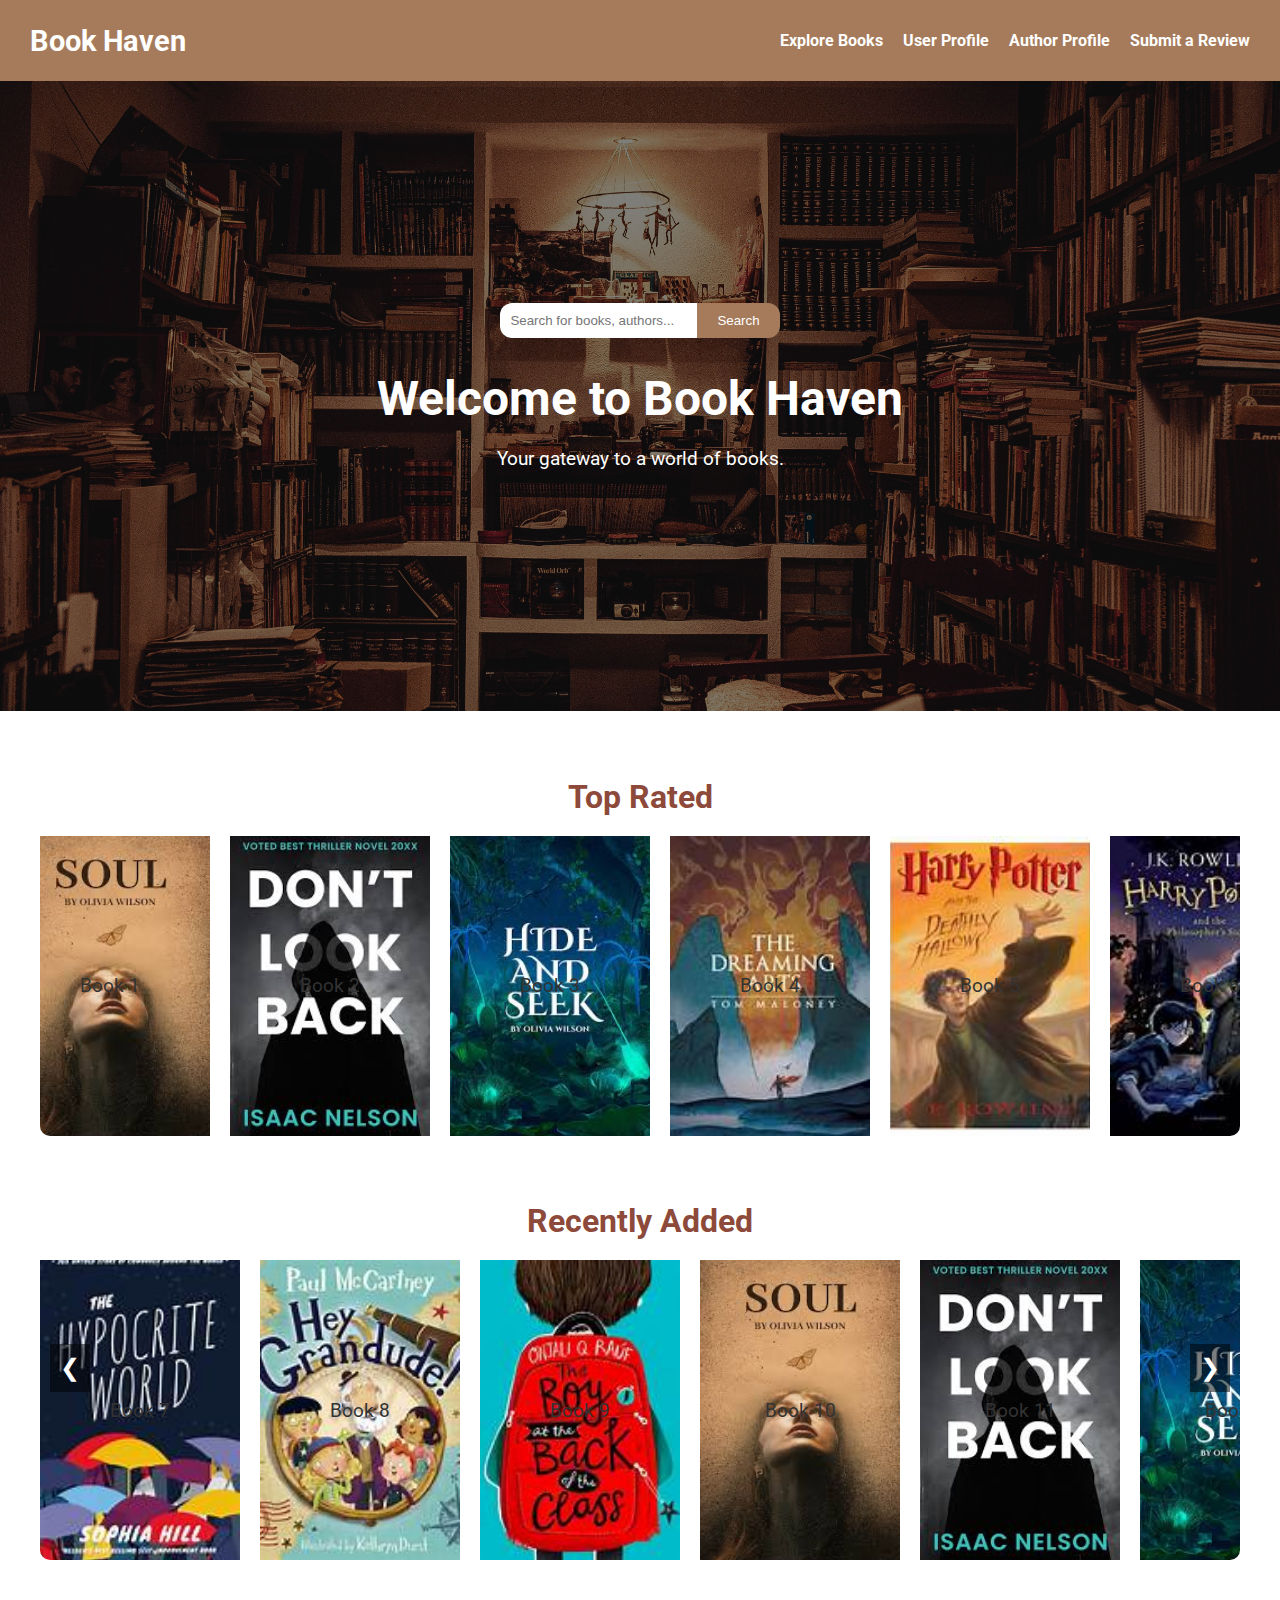
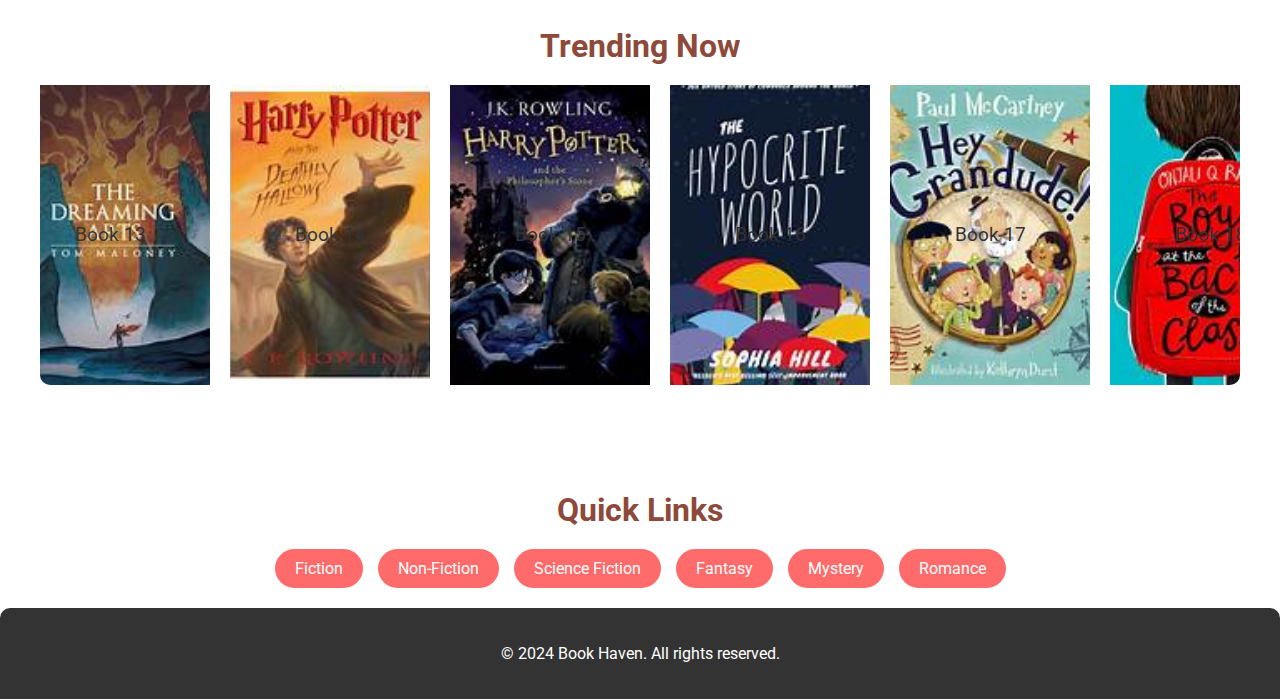
<file: book/index.html>
<!DOCTYPE html>
<html lang="en">
<head>
    <meta charset="UTF-8">
    <meta name="viewport" content="width=device-width, initial-scale=1.0">
    <title>Book Haven</title>
    <link rel="stylesheet" href="style.css">
    <link href="https://fonts.googleapis.com/css2?family=Roboto:wght@400;700&display=swap" rel="stylesheet">
</head>
<body>
    <!-- Navigation Bar -->
    <nav class="navbar">
        <div class="logo">
            <h1>Book Haven</h1>
        </div>
        <ul class="nav-links">
            <li><a href="b.html">Explore Books</a></li>
            <li><a href="index3.html">User Profile</a></li>
            <li><a href="index5.html">Author Profile</a></li>
            <li><a href="index4.html">Submit a Review</a></li>
        </ul>
    </nav>

    <!-- Hero Section -->
    <header class="hero">
        <div class="overlay"></div>
        <div class="hero-content">
            <div class="search-bar">
                <input type="text" id="searchInput" placeholder="Search for books, authors...">
                <button type="button" id="searchButton">Search</button>
            </div>
            <h1>Welcome to Book Haven</h1>
            <p>Your gateway to a world of books.</p>
        </div>
    </header>

    <!-- Main Content -->
    <main>
        <section class="highlights">
            <!-- Top Rated Section -->
            <section class="category">
                <h2>Top Rated</h2>
                <div class="carousel">
                    <div class="carousel-track auto-slide-track" id="top-rated-track">
                        <div class="item" id="book1">Book 1</div>
                        <div class="item" id="book2">Book 2</div>
                        <div class="item" id="book3">Book 3</div>
                        <div class="item" id="book4">Book 4</div>
                        <div class="item" id="book5">Book 5</div>
                        <div class="item" id="book6">Book 6</div>
                        <!-- Duplicate items for seamless looping -->
                        <div class="item" id="book1-duplicate">Book 1</div>
                        <div class="item" id="book2-duplicate">Book 2</div>
                        <div class="item" id="book3-duplicate">Book 3</div>
                        <div class="item" id="book4-duplicate">Book 4</div>
                        <div class="item" id="book5-duplicate">Book 5</div>
                        <div class="item" id="book6-duplicate">Book 6</div>
                    </div>
                </div>
            </section>
    
            <!-- Recently Added Section -->
            <section class="category">
                <h2>Recently Added</h2>
                <div class="carousel">
                    <div class="carousel-track" id="recently-added-track">
                        <div class="item" id="book7">Book 7</div>
                        <div class="item" id="book8">Book 8</div>
                        <div class="item" id="book9">Book 9</div>
                        <div class="item" id="book10">Book 10</div>
                        <div class="item" id="book11">Book 11</div>
                        <div class="item" id="book12">Book 12</div>
                    </div>
                </div>
                <button class="prev" data-target="recently-added-track">❮</button>
                <button class="next" data-target="recently-added-track">❯</button>
            </section>
    
            <!-- Trending Now Section -->
            <section class="category">
                <h2>Trending Now</h2>
                <div class="carousel">
                    <div class="carousel-track auto-slide-track" id="trending-now-track">
                        <div class="item" id="book13">Book 13</div>
                        <div class="item" id="book14">Book 14</div>
                        <div class="item" id="book15">Book 15</div>
                        <div class="item" id="book16">Book 16</div>
                        <div class="item" id="book17">Book 17</div>
                        <div class="item" id="book18">Book 18</div>
                        <!-- Duplicate items for seamless looping -->
                        <div class="item" id="book13-duplicate">Book 13</div>
                        <div class="item" id="book14-duplicate">Book 14</div>
                        <div class="item" id="book15-duplicate">Book 15</div>
                        <div class="item" id="book16-duplicate">Book 16</div>
                        <div class="item" id="book17-duplicate">Book 17</div>
                        <div class="item" id="book18-duplicate">Book 18</div>
                    </div>
                </div>
            </section>
        </section>
        

        <!-- Quick Links -->
        <section class="quick-links">
            <h2>Quick Links</h2>
            <ul>
                <li><a href="#">Fiction</a></li>
                <li><a href="#">Non-Fiction</a></li>
                <li><a href="#">Science Fiction</a></li>
                <li><a href="#">Fantasy</a></li>
                <li><a href="#">Mystery</a></li>
                <li><a href="#">Romance</a></li>
            </ul>
        </section>
    </main>

    <!-- Footer -->
    <footer>
        <p>&copy; 2024 Book Haven. All rights reserved.</p>
    </footer>
    <script>

        document.getElementById('searchButton').addEventListener('click', function() {
            const query = document.getElementById('searchInput').value.trim();
            
            if (query) {
                localStorage.setItem('searchQuery', query); // Save the query to local storage
                window.location.href = 'results.html';      // Redirect to the results page
            } else {
                alert('Please enter a search term.');
            }
        });

        document.addEventListener('DOMContentLoaded', () => {
            // Function to initialize auto-sliding for a carousel track
            function initializeAutoSlide(track) {
                let isPaused = false;
                let scrollAmount = 0;
                const speed = 1; // Adjust the speed as needed

                // Clone the first set of items to create a seamless loop
                const items = track.children;
                const totalScrollWidth = track.scrollWidth / 2; // Because of duplicated items

                // Function to handle the sliding
                function slideCarousel() {
                    if (!isPaused) {
                        scrollAmount -= speed;
                        if (Math.abs(scrollAmount) >= totalScrollWidth) {
                            scrollAmount = 0;
                        }
                        track.style.transform = `translateX(${scrollAmount}px)`;
                    }
                    requestAnimationFrame(slideCarousel);
                }

                // Start sliding
                slideCarousel();

                // Pause on hover
                track.parentElement.addEventListener('mouseenter', () => {
                    isPaused = true;
                });

                track.parentElement.addEventListener('mouseleave', () => {
                    isPaused = false;
                });
            }

            // Initialize auto-slide for all tracks with class 'auto-slide-track'
            const autoSlideTracks = document.querySelectorAll('.auto-slide-track');
            autoSlideTracks.forEach(track => {
                initializeAutoSlide(track);
            });

            // Navigation for Recently Added Section
            const prevButtons = document.querySelectorAll('.prev');
            const nextButtons = document.querySelectorAll('.next');

            prevButtons.forEach(button => {
                button.addEventListener('click', () => {
                    const targetId = button.getAttribute('data-target');
                    const track = document.getElementById(targetId);
                    slideBy(track, 200); // Adjust the slide amount as needed
                });
            });

            nextButtons.forEach(button => {
                button.addEventListener('click', () => {
                    const targetId = button.getAttribute('data-target');
                    const track = document.getElementById(targetId);
                    slideBy(track, -200); // Adjust the slide amount as needed
                });
            });

            // Function to handle manual sliding
            function slideBy(track, amount) {
                const currentTransform = getTranslateX(track.style.transform);
                let newTransform = currentTransform + amount;

                // Boundary checks
                const maxTransform = 0;
                const minTransform = -(track.scrollWidth / 2);

                if (newTransform > maxTransform) {
                    newTransform = maxTransform;
                } else if (newTransform < minTransform) {
                    newTransform = minTransform;
                }

                track.style.transform = `translateX(${newTransform}px)`;
            }

            // Helper function to get the current translateX value
            function getTranslateX(transform) {
                if (transform) {
                    const match = transform.match(/translateX\((-?\d+)px\)/);
                    return match ? parseInt(match[1], 10) : 0;
                }
                return 0;
            }
        });
    </script>
</body>
</html>
</file>
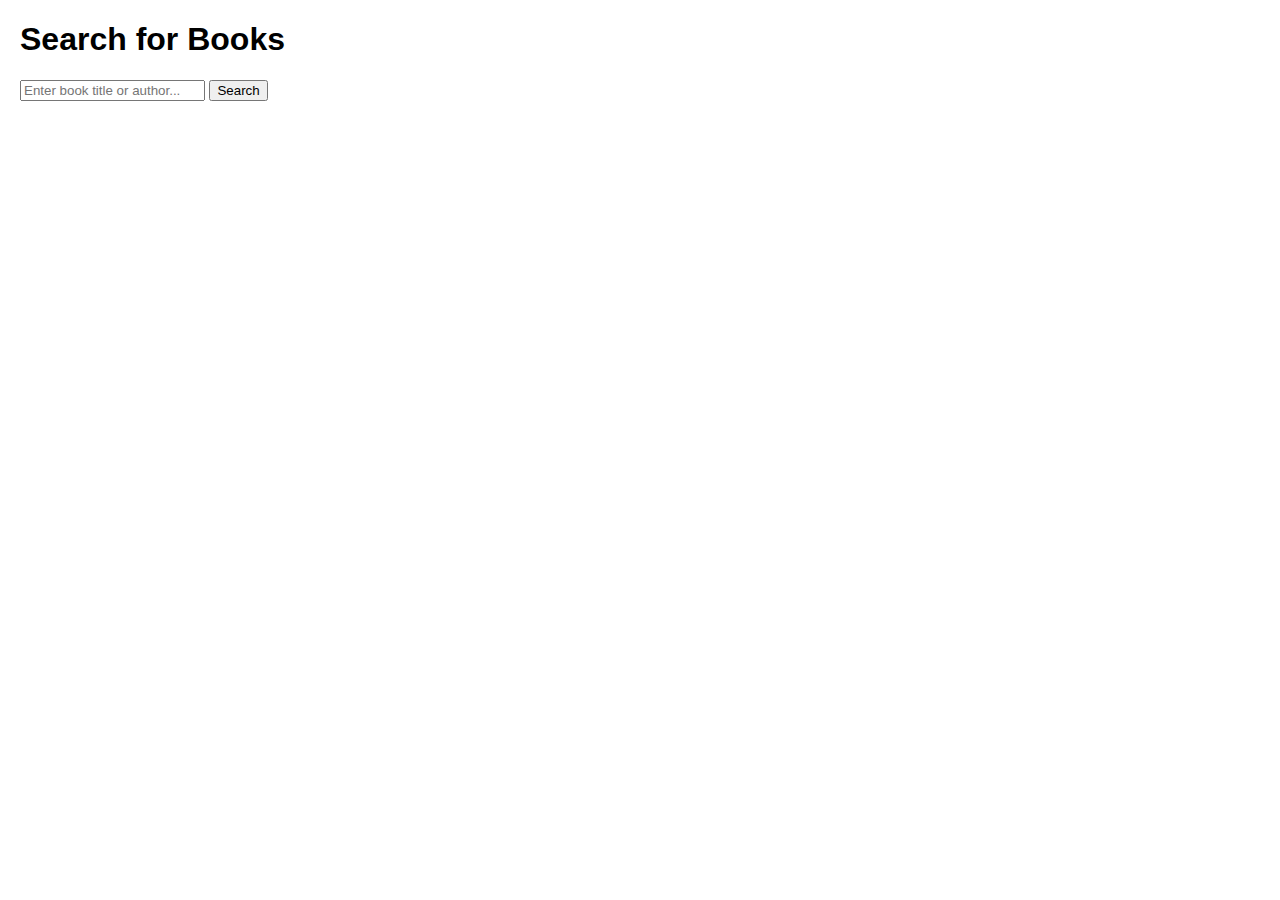
<file: book/b.html>
<!DOCTYPE html>
<html lang="en">
<head>
    <meta charset="UTF-8">
    <meta name="viewport" content="width=device-width, initial-scale=1.0">
    <title>Google Books API Example</title>
    <link rel="stylesheet" href="https://cdnjs.cloudflare.com/ajax/libs/font-awesome/6.0.0-beta3/css/all.min.css"> <!-- Include Font Awesome -->
    <style>
        body {
            font-family: Arial, sans-serif;
            margin: 20px;
        }
        #results {
            display: flex;
            flex-direction: column; 
            gap: 20px; 
        }
        .genre-section {
            border: 1px solid #ccc;
            padding: 10px;
            border-radius: 5px;
        }
        .genre-title {
            font-size: 1.5em;
            margin-bottom: 10px;
        }
        .books-container {
            display: flex;
            flex-wrap: wrap;
            gap: 20px; 
            justify-content: space-between; 
        }
        .book {
            flex: 1 1 calc(23% - 20px); 
            border: 1px solid #ccc;
            padding: 10px;
            border-radius: 5px;
            text-align: center;
        }
        .book img {
            max-width: 100px;
            height: auto; 
        }
        .heart {
            cursor: pointer;
            font-size: 20px;
            color: #ccc; 
            margin-top: 10px;
            transition: color 0.3s; /* Smooth transition for color change */
        }
        .heart.filled {
            color: pink; 
        }
        .details-button {
            margin-top: 10px;
            padding: 5px 10px;
            background-color: #4CAF50;
            color: white;
            border: none;
            border-radius: 5px;
            cursor: pointer;
        }
        .details-button:hover {
            background-color: #45a049;
        }
        @media (max-width: 768px) {
            .book {
                flex: 1 1 calc(45% - 20px); 
            }
        }
        @media (max-width: 480px) {
            .book {
                flex: 1 1 calc(100% - 20px); 
            }
        }
    </style>
</head>
<body>
    <h1>Search for Books</h1>
    <input type="text" id="searchInput" placeholder="Enter book title or author...">
    <button id="searchButton">Search</button>
    <div id="results"></div>

    <script>
        const apiKey = 'AIzaSyCqMq6cvfSqW_j_kKticnqxlyitiy_mjIo'; // Replace with your API key

        function searchBooks(query) {
            const url = `https://www.googleapis.com/books/v1/volumes?q=${query}&key=${apiKey}`;
            fetch(url)
                .then(response => response.json())
                .then(data => {
                    const resultsDiv = document.getElementById('results');
                    resultsDiv.innerHTML = '';
                    if (data.items) {
                        data.items.forEach(item => {
                            const book = item.volumeInfo;
                            const bookId = item.id;  // Get the unique book ID from the API response
                            const bookDiv = document.createElement('div');
                            bookDiv.classList.add('book');
                            bookDiv.innerHTML = `
                                <h3>${book.title}</h3>
                                <p><strong>Author(s):</strong> ${book.authors ? book.authors.join(', ') : 'Unknown'}</p>
                                ${book.imageLinks ? `<img src="${book.imageLinks.thumbnail}" alt="${book.title} thumbnail">` : ''}
                                <span class="heart" onclick="toggleWishlist(this)"><i class="far fa-heart"></i></span>
                                <button class="details-button" onclick="viewDetails('${bookId}')">Details</button>
                            `;
                            resultsDiv.appendChild(bookDiv);
                        });
                    } else {
                        resultsDiv.innerHTML = '<p>No results found.</p>';
                    }
                })
                .catch(error => console.error('Error fetching books:', error));
        }

        document.getElementById('searchButton').addEventListener('click', () => {
            const searchInput = document.getElementById('searchInput').value;
            searchBooks(searchInput);
        });

        function viewDetails(bookId) {
            // Store the book ID in localStorage
            localStorage.setItem('bookId', bookId);
            
            // Redirect to the details page
            window.location.href = 'a.html';
        }

        function toggleWishlist(heartElement) {
            heartElement.classList.toggle('filled');
            const icon = heartElement.querySelector('i');
            const title = heartElement.parentElement.querySelector('h3').innerText;
            const authors = heartElement.parentElement.querySelector('p').innerText;
            const thumbnail = heartElement.parentElement.querySelector('img') ? 
                              heartElement.parentElement.querySelector('img').src : null;

            const wishlist = JSON.parse(localStorage.getItem('wishlist')) || [];
            const bookIndex = wishlist.findIndex(book => book.title === title);

            if (!heartElement.classList.contains('filled')) {
                if (bookIndex !== -1) {
                    wishlist.splice(bookIndex, 1);
                    localStorage.setItem('wishlist', JSON.stringify(wishlist));
                    alert(`${title} has been removed from your wishlist.`);
                }
                icon.classList.remove('fas');
                icon.classList.add('far');
            } else {
                if (bookIndex === -1) {
                    wishlist.push({ title: title, authors: authors, thumbnail: thumbnail });
                    localStorage.setItem('wishlist', JSON.stringify(wishlist));
                    alert(`${title} has been added to your wishlist.`);
                }
                icon.classList.remove('far');
                icon.classList.add('fas');
            }
        }
    </script>
</body>
</html>
</file>
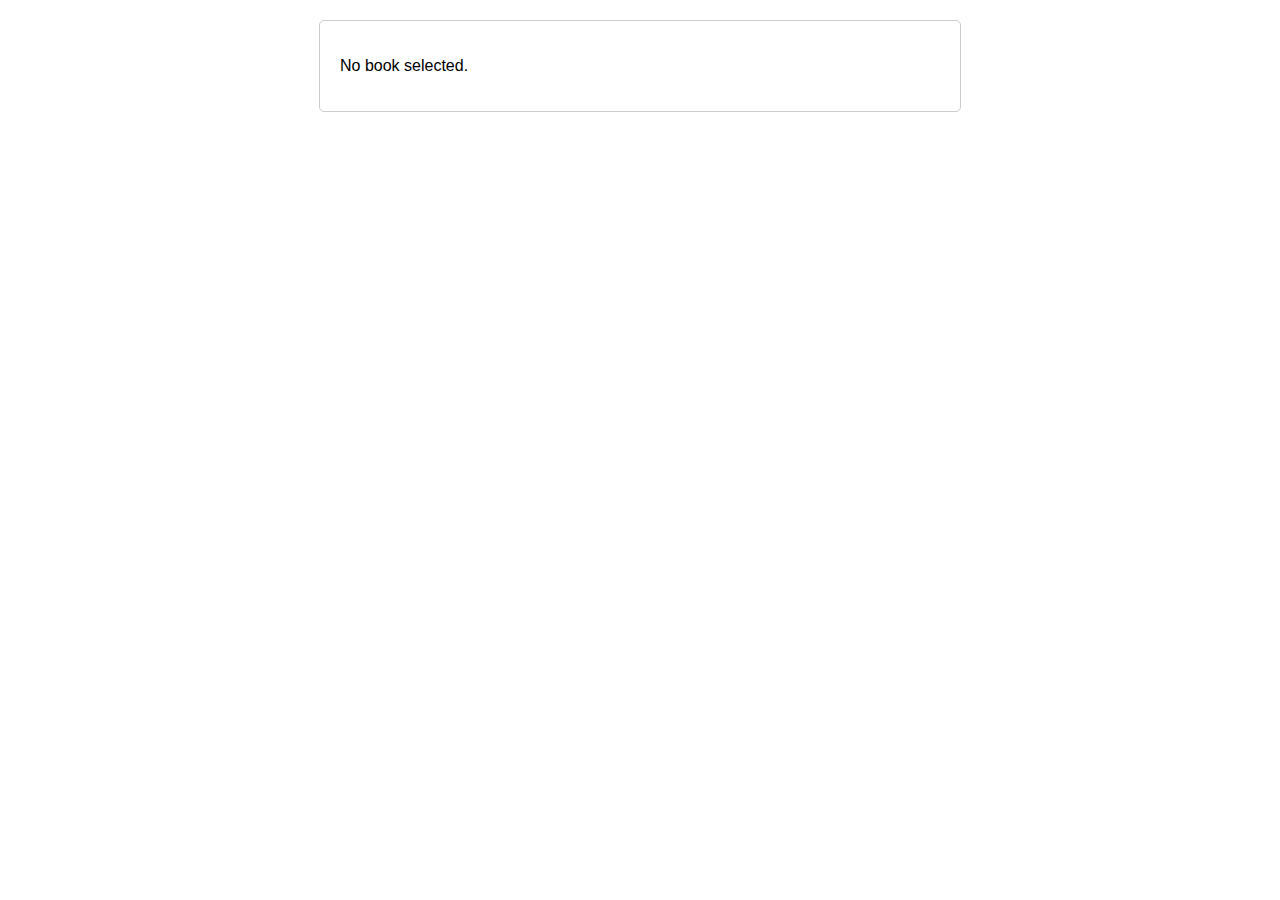
<file: book/bb.html>
<!DOCTYPE html>
<html lang="en">
<head>
    <meta charset="UTF-8">
    <meta name="viewport" content="width=device-width, initial-scale=1.0">
    <title>Book Details</title>
    <style>
        body {
            font-family: Arial, sans-serif;
            margin: 20px;
        }
        .book-details {
            max-width: 600px;
            margin: 0 auto;
            padding: 20px;
            border: 1px solid #ccc;
            border-radius: 5px;
        }
        .book-details img {
            max-width: 150px;
            height: auto;
            display: block;
            margin: 0 auto;
        }
        .book-title {
            font-size: 1.5em;
            margin: 10px 0;
        }
        .book-author, .book-description, .similar-books {
            margin: 10px 0;
        }
        .btn {
            margin-top: 10px;
            padding: 8px 15px;
            background-color: #4CAF50;
            color: white;
            border: none;
            border-radius: 5px;
            cursor: pointer;
            text-decoration: none;
        }
        .btn:hover {
            background-color: #45a049;
        }
        .heart {
            cursor: pointer;
            font-size: 20px;
            color: #ccc;
            margin-top: 10px;
            transition: color 0.3s;
        }
        .heart.filled {
            color: pink;
        }
    </style>
</head>
<body>

<div class="book-details" id="bookDetails">
    <p>Loading book details...</p>
</div>

<script>
    const apiKey = 'AIzaSyCqMq6cvfSqW_j_kKticnqxlyitiy_mjIo'; // Your API key
    const bookId = localStorage.getItem('bookId');

    function toggleWishlist(bookTitle, bookAuthors, bookThumbnail) {
        const wishlist = JSON.parse(localStorage.getItem('wishlist')) || [];
        const bookIndex = wishlist.findIndex(book => book.title === bookTitle);

        if (bookIndex !== -1) {
            wishlist.splice(bookIndex, 1);
            localStorage.setItem('wishlist', JSON.stringify(wishlist));
            alert(`${bookTitle} has been removed from your wishlist.`);
        } else {
            wishlist.push({ title: bookTitle, authors: bookAuthors, thumbnail: bookThumbnail });
            localStorage.setItem('wishlist', JSON.stringify(wishlist));
            alert(`${bookTitle} has been added to your wishlist.`);
        }
    }

    if (bookId) {
        fetch(`https://www.googleapis.com/books/v1/volumes/${bookId}?key=${apiKey}`)
            .then(response => response.json())
            .then(data => {
                if (data.volumeInfo) {
                    const book = data.volumeInfo;
                    const bookDetailsDiv = document.getElementById('bookDetails');

                    bookDetailsDiv.innerHTML = `
                        <img src="${book.imageLinks ? book.imageLinks.thumbnail : ''}" alt="${book.title}">
                        <h2 class="book-title">${book.title}</h2>
                        <p class="book-author"><strong>Author(s):</strong> ${book.authors ? book.authors.join(', ') : 'Unknown'}</p>
                        <p class="book-description">${book.description ? book.description : 'No description available.'}</p>

                        <a href="${book.previewLink ? book.previewLink : '#'}" class="btn" target="_blank">Read Online</a>
                        <a href="${book.accessInfo && book.accessInfo.pdf ? book.accessInfo.pdf.downloadLink : '#'}" class="btn" target="_blank">Download Book</a>

                        <h3 class="similar-books">Similar Books:</h3>
                        <div id="similarBooks"></div>
                    `;

                    // Fetch similar books based on the genre or category
                    if (book.categories) {
                        const category = book.categories[0];
                        fetch(`https://www.googleapis.com/books/v1/volumes?q=subject:${category}&key=${apiKey}`)
                            .then(response => response.json())
                            .then(similarData => {
                                const similarBooksDiv = document.getElementById('similarBooks');
                                similarBooksDiv.innerHTML = '';
                                similarData.items.slice(0, 4).forEach(similarItem => {
                                    const similarBook = similarItem.volumeInfo;
                                    similarBooksDiv.innerHTML += `
                                        <div class="book">
                                            <h4>${similarBook.title}</h4>
                                            <p><strong>Author(s):</strong> ${similarBook.authors ? similarBook.authors.join(', ') : 'Unknown'}</p>
                                            ${similarBook.imageLinks ? `<img src="${similarBook.imageLinks.thumbnail}" alt="${similarBook.title}">` : ''}
                                            <span class="heart" onclick="toggleWishlist('${similarBook.title}', '${similarBook.authors ? similarBook.authors.join(', ') : ''}', '${similarBook.imageLinks ? similarBook.imageLinks.thumbnail : ''}')">
                                                <i class="far fa-heart"></i>
                                            </span>
                                        </div>
                                    `;
                                });
                            })
                            .catch(error => console.error('Error fetching similar books:', error));
                    }
                } else {
                    document.getElementById('bookDetails').innerHTML = '<p>Book details not found.</p>';
                }
            })
            .catch(error => {
                console.error('Error fetching book details:', error);
                document.getElementById('bookDetails').innerHTML = '<p>Error loading book details.</p>';
            });
    } else {
        document.getElementById('bookDetails').innerHTML = '<p>No book selected.</p>';
    }
</script>

</body>
</html>
</file>
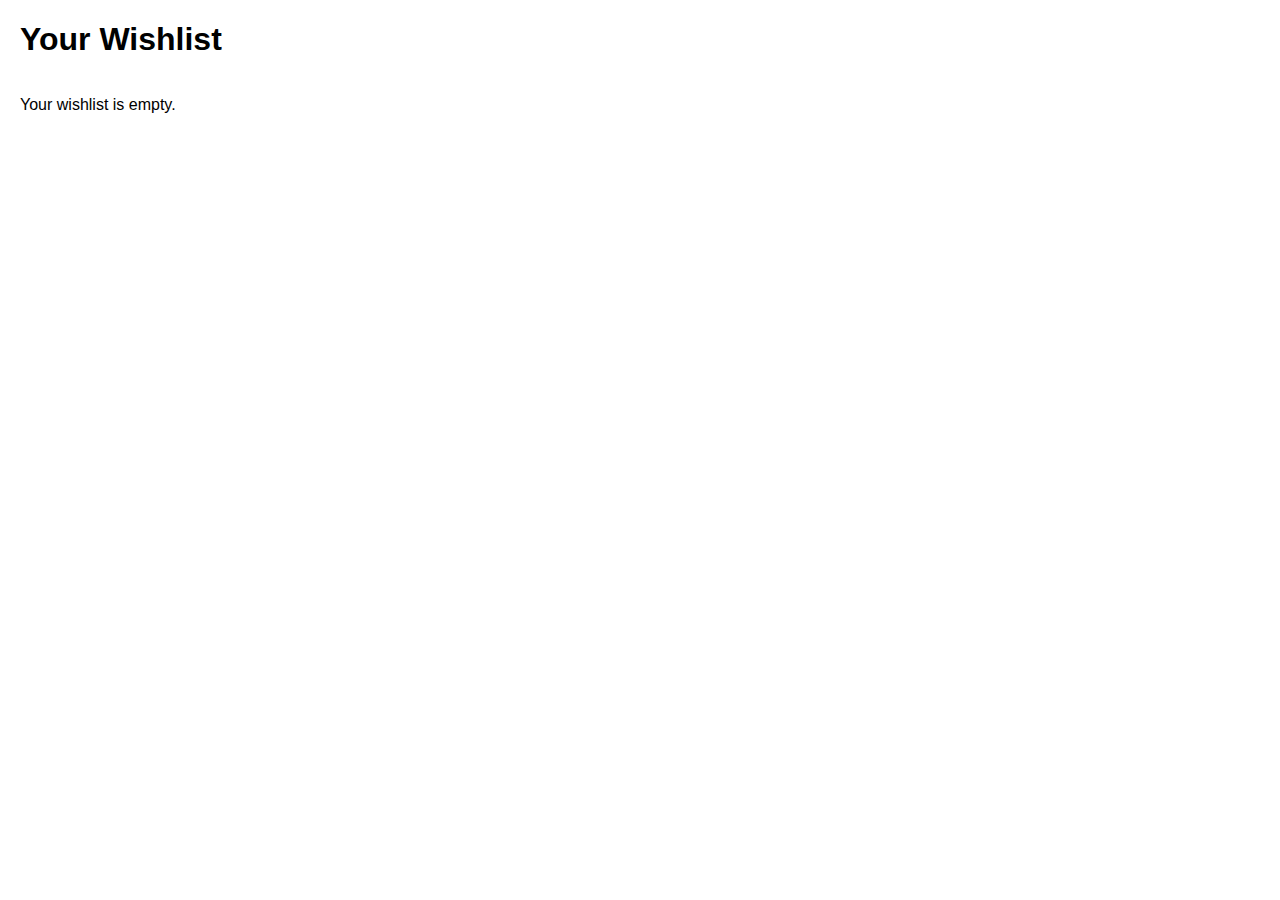
<file: book/c.html>
<!DOCTYPE html>
<html lang="en">
<head>
    <meta charset="UTF-8">
    <meta name="viewport" content="width=device-width, initial-scale=1.0">
    <title>Your Wishlist</title>
    <style>
        body {
            font-family: Arial, sans-serif;
            margin: 20px;
        }
        #wishlist {
            display: flex;
            flex-direction: column;
            gap: 20px;
        }
        .book {
            border: 1px solid #ccc;
            padding: 10px;
            border-radius: 5px;
            text-align: center;
        }
        .book img {
            max-width: 100px;
            height: auto; /* Maintain aspect ratio */
        }
    </style>
</head>
<body>
    <h1>Your Wishlist</h1>
    <div id="wishlist"></div>

    <script>
        function displayWishlist() {
            const wishlist = JSON.parse(localStorage.getItem('wishlist')) || [];
            const wishlistDiv = document.getElementById('wishlist');
            wishlistDiv.innerHTML = ''; // Clear previous entries

            if (wishlist.length === 0) {
                wishlistDiv.innerHTML = '<p>Your wishlist is empty.</p>';
                return;
            }

            wishlist.forEach(book => {
                const bookDiv = document.createElement('div');
                bookDiv.classList.add('book');
                bookDiv.innerHTML = `
                    <h3>${book.title}</h3>
                    <p><strong>Author(s):</strong> ${book.authors}</p>
                    ${book.thumbnail ? `<img src="${book.thumbnail}" alt="${book.title} thumbnail">` : ''} <!-- Display thumbnail -->
                `;
                wishlistDiv.appendChild(bookDiv);
            });
        }

        // Display wishlist on page load
        displayWishlist();
    </script>
</body>
</html>
</file>
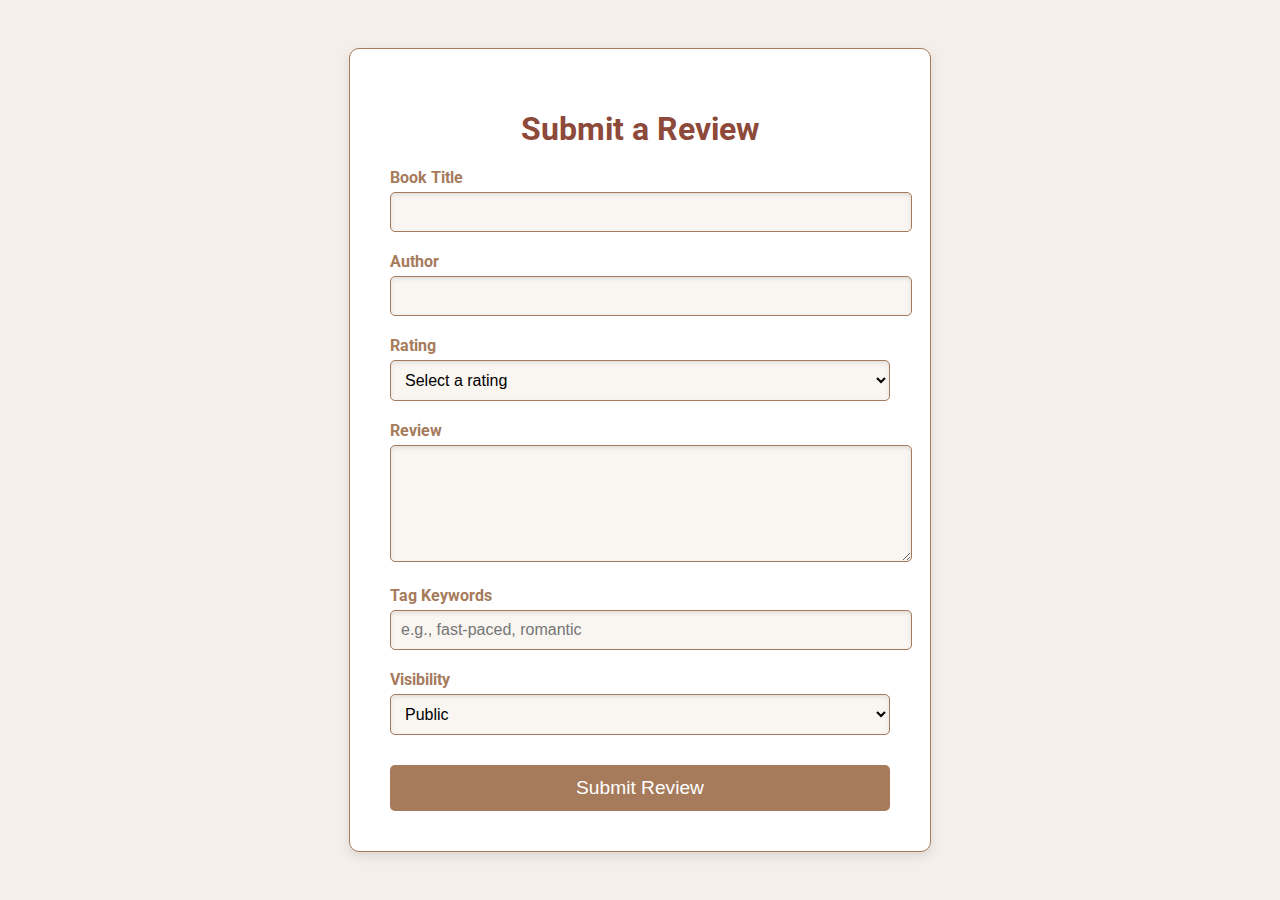
<file: book/index4.html>
<!DOCTYPE html>
<html lang="en">
<head>
    <meta charset="UTF-8">
    <meta name="viewport" content="width=device-width, initial-scale=1.0">
    <title>Submit a Review</title>
    <link rel="stylesheet" href="style4.css">
    <link href="https://fonts.googleapis.com/css2?family=Roboto:wght@400;700&display=swap" rel="stylesheet">
</head>
<body>
    <div class="container">
        <h1>Submit a Review</h1>
        <form class="review-form" id="reviewForm">
            <div class="form-group">
                <label for="book-title">Book Title</label>
                <input type="text" id="book-title" name="book-title" required>
            </div>

            <div class="form-group">
                <label for="author">Author</label>
                <input type="text" id="author" name="author" required>
            </div>

            <div class="form-group">
                <label for="rating">Rating</label>
                <select id="rating" name="rating" required>
                    <option value="">Select a rating</option>
                    <option value="5">★★★★★</option>
                    <option value="4">★★★★☆</option>
                    <option value="3">★★★☆☆</option>
                    <option value="2">★★☆☆☆</option>
                    <option value="1">★☆☆☆☆</option>
                </select>
            </div>

            <div class="form-group">
                <label for="review-text">Review</label>
                <textarea id="review-text" name="review-text" rows="5" required></textarea>
            </div>

            <div class="form-group">
                <label for="keywords">Tag Keywords</label>
                <input type="text" id="keywords" name="keywords" placeholder="e.g., fast-paced, romantic">
            </div>

            <div class="form-group">
                <label for="visibility">Visibility</label>
                <select id="visibility" name="visibility">
                    <option value="public">Public</option>
                    <option value="friends">Friends Only</option>
                    <option value="private">Private</option>
                </select>
            </div>

            <button type="submit" class="submit-btn">Submit Review</button>
        </form>
        <p id="successMessage" style="display: none; color: green; text-align: center; margin-top: 20px;">
            Your review has been submitted successfully!
        </p>
    </div>

    <script>
        document.getElementById('reviewForm').addEventListener('submit', function(event) {
            event.preventDefault();

            // Form validation
            const form = event.target;
            const formData = new FormData(form);
            let isValid = true;

            for (let [key, value] of formData.entries()) {
                if (!value.trim()) {
                    isValid = false;
                    break;
                }
            }

            if (isValid) {
                // Display success message
                document.getElementById('successMessage').style.display = 'block';

                // Optional: Reset form after showing message
                // form.reset();
            } else {
                alert('Please fill out all required fields.');
            }
        });
    </script>
</body>
</html>
</file>
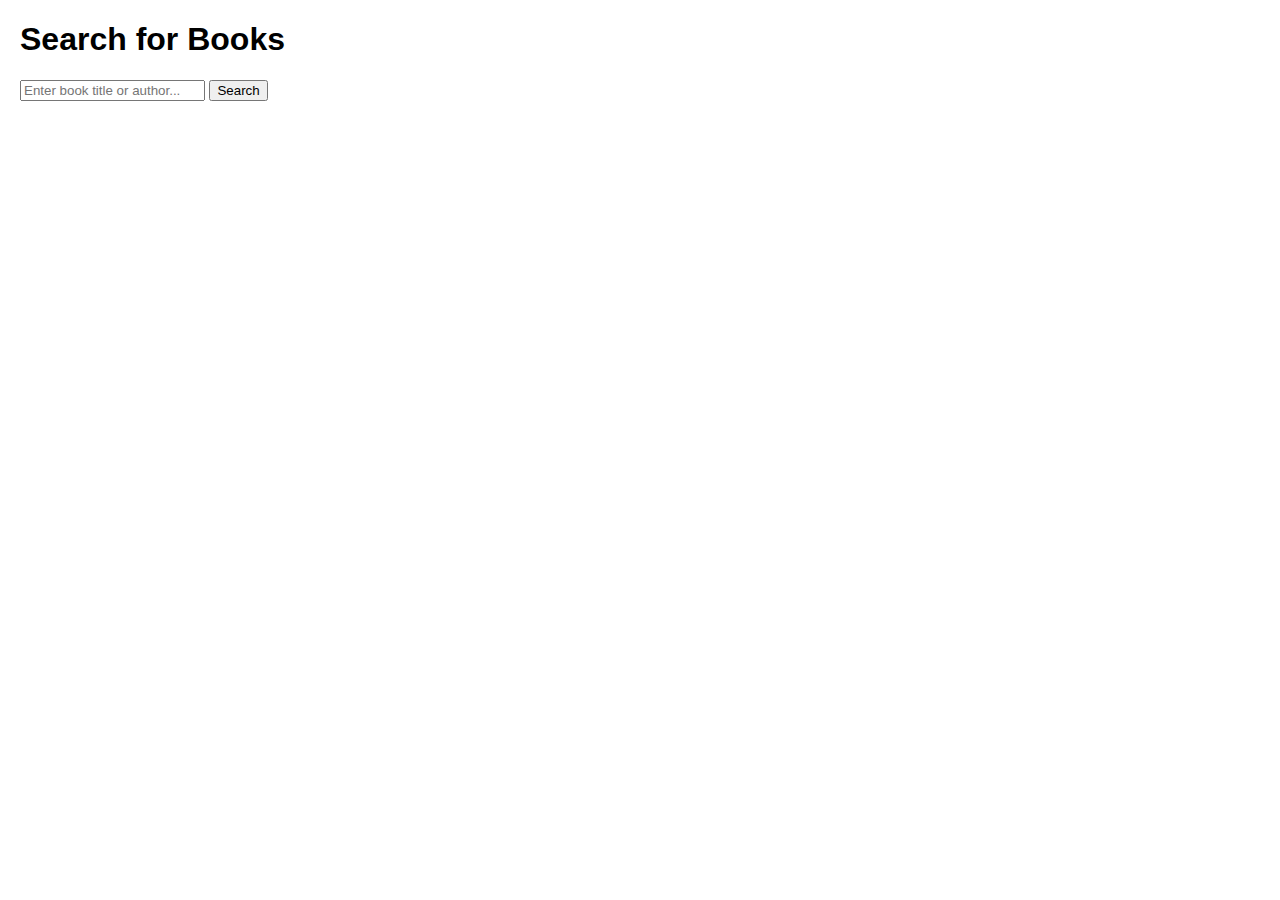
<file: book/x.html>
<!DOCTYPE html>
<html lang="en">
<head>
    <meta charset="UTF-8">
    <meta name="viewport" content="width=device-width, initial-scale=1.0">
    <title>Google Books API Example</title>
    <link rel="stylesheet" href="https://cdnjs.cloudflare.com/ajax/libs/font-awesome/6.0.0-beta3/css/all.min.css"> <!-- Include Font Awesome -->
    <style>
        body {
            font-family: Arial, sans-serif;
            margin: 20px;
        }
        #results {
            display: flex;
            flex-direction: column; 
            gap: 20px; 
        }
        .genre-section {
            border: 1px solid #ccc;
            padding: 10px;
            border-radius: 5px;
        }
        .genre-title {
            font-size: 1.5em;
            margin-bottom: 10px;
        }
        .books-container {
            display: flex;
            flex-wrap: wrap;
            gap: 20px; 
            justify-content: space-between; 
        }
        .book {
            flex: 1 1 calc(23% - 20px); 
            border: 1px solid #ccc;
            padding: 10px;
            border-radius: 5px;
            text-align: center;
        }
        .book img {
            max-width: 100px;
            height: auto; 
        }
        .heart {
            cursor: pointer;
            font-size: 20px;
            color: #ccc; 
            margin-top: 10px;
            transition: color 0.3s; /* Smooth transition for color change */
        }
        .heart.filled {
            color: pink; 
        }
        .details-button {
            margin-top: 10px;
            padding: 5px 10px;
            background-color: #4CAF50;
            color: white;
            border: none;
            border-radius: 5px;
            cursor: pointer;
        }
        .details-button:hover {
            background-color: #45a049;
        }
        @media (max-width: 768px) {
            .book {
                flex: 1 1 calc(45% - 20px); 
            }
        }
        @media (max-width: 480px) {
            .book {
                flex: 1 1 calc(100% - 20px); 
            }
        }
    </style>
</head>
<body>
    <h1>Search for Books</h1>
    <input type="text" id="searchInput" placeholder="Enter book title or author...">
    <button id="searchButton">Search</button>
    <div id="results"></div>

    <script>
        const apiKey = 'AIzaSyCqMq6cvfSqW_j_kKticnqxlyitiy_mjIo'; // Replace with your API key

        function searchBooks(query) {
            const url = `https://www.googleapis.com/books/v1/volumes?q=${query}&key=${apiKey}`;
            fetch(url)
                .then(response => response.json())
                .then(data => {
                    const resultsDiv = document.getElementById('results');
                    resultsDiv.innerHTML = '';
                    if (data.items) {
                        data.items.forEach(item => {
                            const book = item.volumeInfo;
                            const bookId = item.id;  // Get the unique book ID from the API response
                            const bookDiv = document.createElement('div');
                            bookDiv.classList.add('book');
                            bookDiv.innerHTML = `
                                <h3>${book.title}</h3>
                                <p><strong>Author(s):</strong> ${book.authors ? book.authors.join(', ') : 'Unknown'}</p>
                                ${book.imageLinks ? `<img src="${book.imageLinks.thumbnail}" alt="${book.title} thumbnail">` : ''}
                                <span class="heart" onclick="toggleWishlist(this)"><i class="far fa-heart"></i></span>
                                <button class="details-button" onclick="viewDetails('${bookId}')">Details</button>
                            `;
                            resultsDiv.appendChild(bookDiv);
                        });
                    } else {
                        resultsDiv.innerHTML = '<p>No results found.</p>';
                    }
                })
                .catch(error => console.error('Error fetching books:', error));
        }

        document.getElementById('searchButton').addEventListener('click', () => {
            const searchInput = document.getElementById('searchInput').value;
            searchBooks(searchInput);
        });

        function viewDetails(bookId) {
            // Store the book ID in localStorage
            localStorage.setItem('bookId', bookId);
            
            // Redirect to the details page
            window.location.href = 'bb.html';
        }

        function toggleWishlist(heartElement) {
            heartElement.classList.toggle('filled');
            const icon = heartElement.querySelector('i');
            const title = heartElement.parentElement.querySelector('h3').innerText;
            const authors = heartElement.parentElement.querySelector('p').innerText;
            const thumbnail = heartElement.parentElement.querySelector('img') ? 
                              heartElement.parentElement.querySelector('img').src : null;

            const wishlist = JSON.parse(localStorage.getItem('wishlist')) || [];
            const bookIndex = wishlist.findIndex(book => book.title === title);

            if (!heartElement.classList.contains('filled')) {
                if (bookIndex !== -1) {
                    wishlist.splice(bookIndex, 1);
                    localStorage.setItem('wishlist', JSON.stringify(wishlist));
                    alert(`${title} has been removed from your wishlist.`);
                }
                icon.classList.remove('fas');
                icon.classList.add('far');
            } else {
                if (bookIndex === -1) {
                    wishlist.push({ title: title, authors: authors, thumbnail: thumbnail });
                    localStorage.setItem('wishlist', JSON.stringify(wishlist));
                    alert(`${title} has been added to your wishlist.`);
                }
                icon.classList.remove('far');
                icon.classList.add('fas');
            }
        }
    </script>
</body>
</html>
</file>
<file: book/style.css>
/* General Styles */
.navbar {
    display: flex;
    justify-content: space-between;
    align-items: center;
    padding: 15px 30px;
    background-color: #A67B5B;
    color: white;
    box-shadow: 0 2px 4px rgba(0, 0, 0, 0.1);
}

.navbar .logo h1 {
    margin: 0;
    font-size: 1.8rem;
}

.navbar .nav-links {
    list-style: none;
    display: flex;
    gap: 20px;
}

.navbar .nav-links li {
    font-size: 1rem;
}

.navbar .nav-links a {
    color: white;
    text-decoration: none;
    font-weight: bold;
    transition: color 0.3s ease;
}

.navbar .nav-links a:hover {
    color: #8D493A;
}

body {
    font-family: 'Roboto', sans-serif;
    margin: 0;
    padding: 0;
}

/* Hero Section */
.hero {
    position: relative;
    background: url('book2.jpg') no-repeat center center/cover;
    height: 70vh;
    display: flex;
    flex-direction: column;
    justify-content: center;
    align-items: center;
    color: white;
    text-align: center;
}

.hero .overlay {
    position: absolute;
    top: 0;
    left: 0;
    right: 0;
    bottom: 0;
    background: rgba(0, 0, 0, 0.5);
}

.hero-content {
    position: relative;
    z-index: 2;
}

.hero h1 {
    font-size: 3rem;
    margin-bottom: 10px;
}

.hero p {
    font-size: 1.2rem;
}

/* Search Bar */
.hero-content {
    position: relative;
    z-index: 2;
    text-align: center; /* Center text inside hero-content */
}

.search-bar {
    display: flex;
    justify-content: center; /* Center the search bar */
    margin-bottom: 20px; /* Add space below the search bar */
}

.search-bar input[type="text"] {
    padding: 10px;
    border: none;
    border-radius: 12px 0 0 12px;
    outline: none;
}

.search-bar button {
    padding: 10px 20px;
    border: none;
    background: #A67B5B;
    color: white;
    border-radius: 0 12px 12px 0;
    cursor: pointer;
    transition: background 0.3s ease;
}

.search-bar button:hover {
    background: #8D493A;
}


/* Sections */
section {
    /* padding: 40px 20px; */
    margin: 0 auto;
    max-width: 1200px;
    background: white;
    margin-bottom: 20px;
    border-radius: 10px;
}

h2 {
    text-align: center;
    margin-bottom: 20px;
    font-size: 2rem;
    color: #8D493A;
}

section.highlights {
    padding: 40px 20px;
    max-width: 1200px;
    margin: 0 auto 20px;
}

.category {
            width: 100%;
            overflow: hidden;
            position: relative;
            margin-bottom: 40px;
        }

        .carousel {
            position: relative;
            width: 100%;
        }

        .carousel-track {
            display: flex;
            transition: transform 0.5s ease;
        }

        .item {
            min-width: 200px;
            height: 300px;
            margin-right: 20px;
            background-color: #f3f3f3;
            display: flex;
            align-items: center;
            justify-content: center;
            font-size: 1.2em;
            color: #333;
            flex-shrink: 0;
        }

        /* Navigation Buttons for Recently Added */
        .prev, .next {
            position: absolute;
            top: 50%;
            transform: translateY(-50%);
            background-color: rgba(0,0,0,0.5);
            color: white;
            border: none;
            padding: 10px;
            cursor: pointer;
            font-size: 1.5em;
            z-index: 1;
        }

        .prev {
            left: 10px;
        }

        .next {
            right: 10px;
        }

        /* Hide navigation buttons on other carousels */
        .category:not(:has(.carousel-track:not(.auto-slide-track))) .prev,
        .category:not(:has(.carousel-track:not(.auto-slide-track))) .next {
            display: none;
        }

#book1 , #book1-duplicate{
    background: url('book3.jpeg') no-repeat center center/cover;
    
}

#book2 , #book2-duplicate{
    background: url('book4.jpeg') no-repeat center center/cover;
    
}

#book3 , #book3-duplicate{
    background: url('book5.jpeg') no-repeat center center/cover;
    
}

#book4 , #book4-duplicate{
    background: url('book6.jpeg') no-repeat center center/cover;
    
}

#book5, #book5-duplicate{
    background: url('book7.jpeg') no-repeat center center/cover;
    
}

#book6 , #book6-duplicate{
    background: url('book8.jpeg') no-repeat center center/cover;
    
}

#book7 , #book7-duplicate{
    background: url('book9.jpeg') no-repeat center center/cover;
    
}

#book8 , #book8-duplicate{
    background: url('book10.jpeg') no-repeat center center/cover;
    
}

#book9 , #book9-duplicate{
    background: url('book11.jpeg') no-repeat center center/cover;
    
}

#book10 , #book10-duplicate{
    background: url('book3.jpeg') no-repeat center center/cover;
    
}

#book11 , #book11-duplicate{
    background: url('book4.jpeg') no-repeat center center/cover;
    
}

#book12 , #book12-duplicate{
    background: url('book5.jpeg') no-repeat center center/cover;
    
}

#book13 , #book13-duplicate{
    background: url('book6.jpeg') no-repeat center center/cover;
    
}

#book14 , #book14-duplicate{
    background: url('book7.jpeg') no-repeat center center/cover;
    
}

#book15 , #book15-duplicate{
    background: url('book8.jpeg') no-repeat center center/cover;
    
}

#book16 , #book16-duplicate{
    background: url('book9.jpeg') no-repeat center center/cover;
    
}

#book17 , #book17-duplicate{
    background: url('book10.jpeg') no-repeat center center/cover;
    
}

#book18 , #book18-duplicate{
    background: url('book11.jpeg') no-repeat center center/cover;
    
}

/* Quick Links */
.quick-links ul {
    display: flex;
    justify-content: center;
    gap: 15px;
    padding: 0;
    list-style: none;
}

.quick-links li {
    padding: 10px 20px;
    background: #ff6b6b;
    border-radius: 20px;
    color: white;
    transition: background 0.3s ease;
}

.quick-links li:hover {
    background: #ff4b4b;
}

.quick-links a {
    color: white;
    text-decoration: none;
}

/* User Activity Feed */
.activity-feed .feed-items {
    display: flex;
    flex-direction: column;
    gap: 10px;
}

.feed-item {
    background: #f0f0f0;
    padding: 15px;
    border-radius: 10px;
    box-shadow: 0 4px 8px rgba(0, 0, 0, 0.1);
    transition: background 0.3s ease;
}

.feed-item:hover {
    background: #ff6b6b;
    color: white;
}

/* Footer */
footer {
    text-align: center;
    padding: 20px;
    background: #333;
    color: white;
    border-top-left-radius: 10px;
    border-top-right-radius: 10px;
}
</file>
<file: book/style4.css>
/* General Styles */
body {
    font-family: 'Roboto', sans-serif;
    margin: 0;
    padding: 0;
    background-color: #F4EFEA; /* Light beige shade */
    color: #8D493A; /* Dark brown */
    display: flex;
    justify-content: center;
    align-items: center;
    height: 100vh;
}

.container {
    background: #FFFFFF; /* White */
    border-radius: 10px;
    padding: 40px;
    box-shadow: 0 4px 12px rgba(0, 0, 0, 0.1);
    max-width: 500px;
    width: 100%;
    border: 1px solid #A67B5B; /* Light brown border */
}

h1 {
    text-align: center;
    margin-bottom: 20px;
    color: #8D493A; /* Dark brown */
}

.review-form .form-group {
    margin-bottom: 20px;
}

.review-form label {
    display: block;
    font-weight: bold;
    margin-bottom: 5px;
    color: #A67B5B; /* Light brown */
}

.review-form input[type="text"], 
.review-form input[type="file"], 
.review-form textarea, 
.review-form select {
    width: 100%;
    padding: 10px;
    border-radius: 5px;
    border: 1px solid #A67B5B;
    font-size: 1rem;
    background-color: #F9F5F1; /* Very light beige */
    box-shadow: inset 0 2px 4px rgba(0, 0, 0, 0.1);
    transition: border-color 0.3s ease;
}

.review-form input[type="text"]:focus, 
.review-form input[type="file"]:focus, 
.review-form textarea:focus, 
.review-form select:focus {
    border-color: #8D493A; /* Dark brown */
    outline: none;
}

.review-form textarea {
    resize: vertical;
}

.review-form .submit-btn {
    width: 100%;
    padding: 12px 20px;
    border-radius: 5px;
    border: none;
    background-color: #A67B5B; /* Light brown */
    color: white;
    font-size: 1.2rem;
    cursor: pointer;
    transition: background-color 0.3s ease;
    margin-top: 10px;
}

.review-form .submit-btn:hover {
    background-color: #8D493A; /* Dark brown */
}

#successMessage {
    color: #8D493A; /* Dark brown */
    text-align: center;
    margin-top: 20px;
}
</file>
